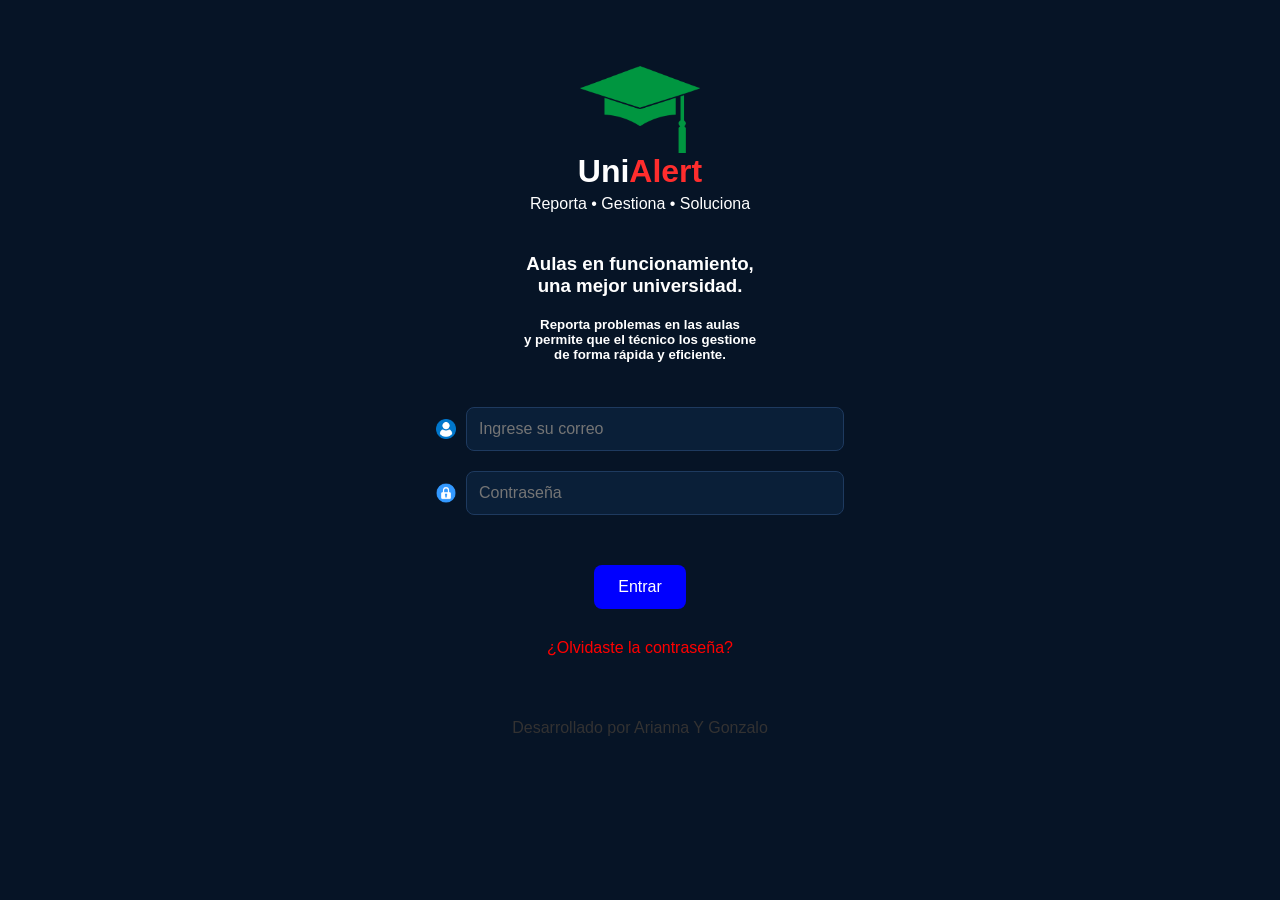
<file: index.html>
<!DOCTYPE html>
<html lang="en">
<head>
    <meta charset="UTF-8">
    <meta name="viewport" content="width=device-width, initial-scale=1.0">
    <title>UniAlert</title>
    <link rel="stylesheet" href="css/index.css">
</head>
<body>
    <main>
        <div class="contenedor-logo">
            <img src="img/logo.png" class="logo" alt="">
            <h1>Uni<span class="span-rojo">Alert</span></h1>
        </div>
        <div class="frase-1">
            <p>Reporta &bull; Gestiona &bull; Soluciona </p>
        </div>
        <div class="frase-2">
            <h3>
                Aulas en funcionamiento, <br>
                una mejor universidad.
            </h3>
            <h5>
                Reporta problemas en las aulas <br> y permite que el técnico los gestione <br>
                de forma rápida y eficiente.
            </h5>
        </div>

        <form id="login-form" class="form-login">
            <div>
                <img src="img/user.png" alt="usuario">
                <input type="text" placeholder="Ingrese su correo" name="txtusuario" id="email" required>
            </div>
            <div>
                <img src="img/pass.png" alt="contraseña">
                <input type="password" name="password" id="password" required placeholder="Contraseña" minlength="8">
            </div>
            <button type="submit">Entrar</button>
            <a href="">¿Olvidaste la contraseña?</a>
        </form>
    </main>

    <footer>
        <p style="text-align: center; color: #333232;">Desarrollado por Arianna Y Gonzalo</p>
    </footer>

    <script src="js/login.js"></script>
</body>
</html>
</file>
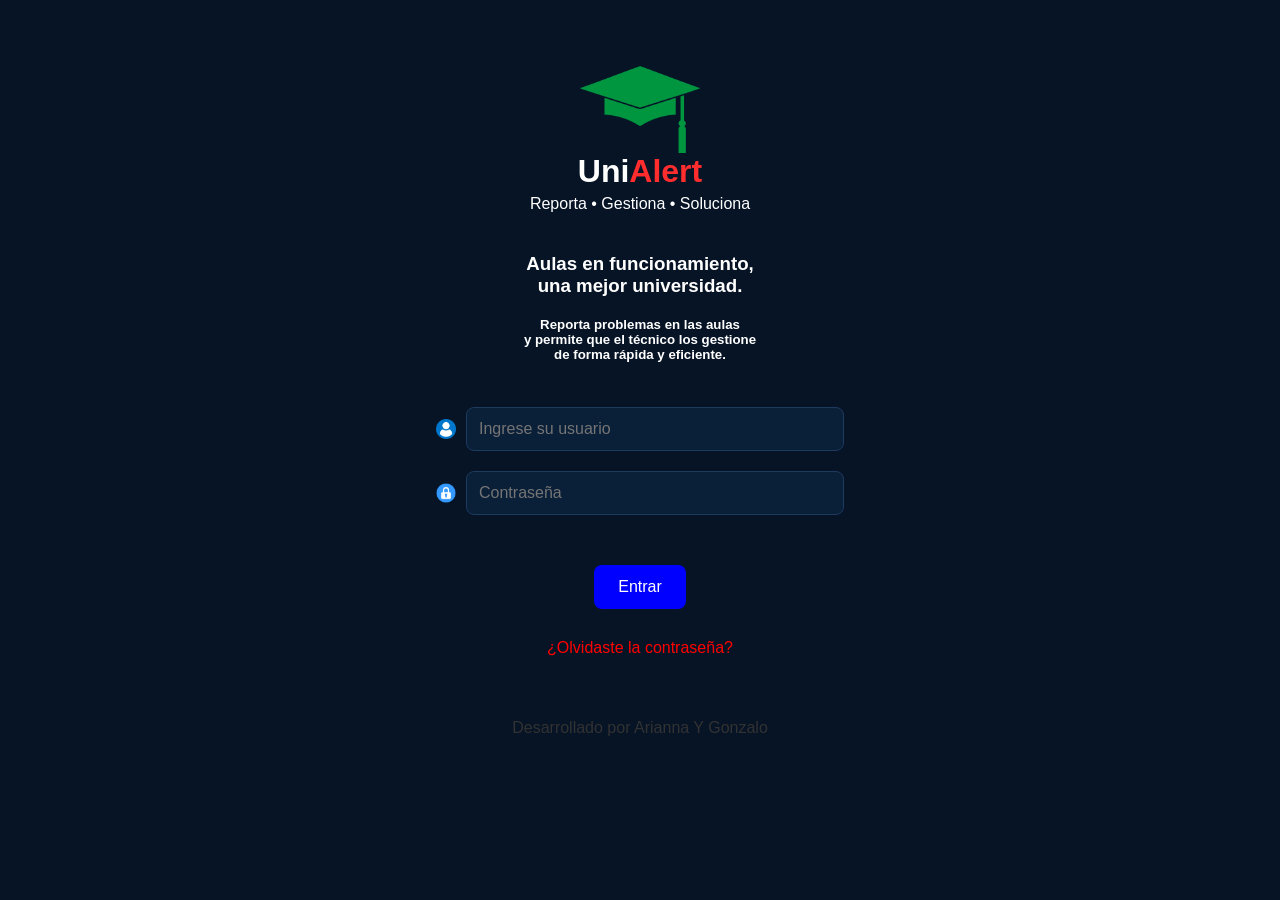
<file: html/index.html>
<!DOCTYPE html>
<html lang="en">
<head>
    <meta charset="UTF-8">
    <meta name="viewport" content="width=device-width, initial-scale=1.0">
    <title>Document</title>
    <link rel="stylesheet" href="../css/index.css">
</head>
<body>
    <main>
        <div class="contenedor-logo">
            <img src="/img/logo.png" class="logo" alt="">
            <h1>Uni<span class="span-rojo">Alert</span></h1>
        </div>
        <div class="frase-1">
            <p>Reporta &bull; Gestiona &bull; Soluciona </p>
        </div>
        <div class="frase-2">
            <h3>
                Aulas en funcionamiento, <br>
                una mejor universidad.
            </h3>
            <h5>
                Reporta problemas en las aulas <br> y permite que el técnico los gestione <br>
                de forma rápida y eficiente.
            </h5>
        </div>

        <form id="login-form" class="form-login">
            <div>
                <img src="/img/user.png" alt="aqui va el usuario">
                <input type="text" placeholder="Ingrese su usuario" name="txtusuario" id="txtusuario" required minlength="1" maxlength="10">
            </div>
            <div>
                <img src="/img/pass.png" alt="aqui va la contraseña">
                <input type="password" name="txtpass" id="txtpass" required placeholder="Contraseña" minlength="8">
            </div>
            <button type="submit">Entrar</button>
            <a href="">¿Olvidaste la contraseña?</a>
        </form>
    </main>

    <footer>
        <p style = "text-align: center; color: #333232;">Desarrollado por Arianna Y Gonzalo</p>
    </footer>




    <script src="/js/login.js"></script>
</body>
</html>
</file>
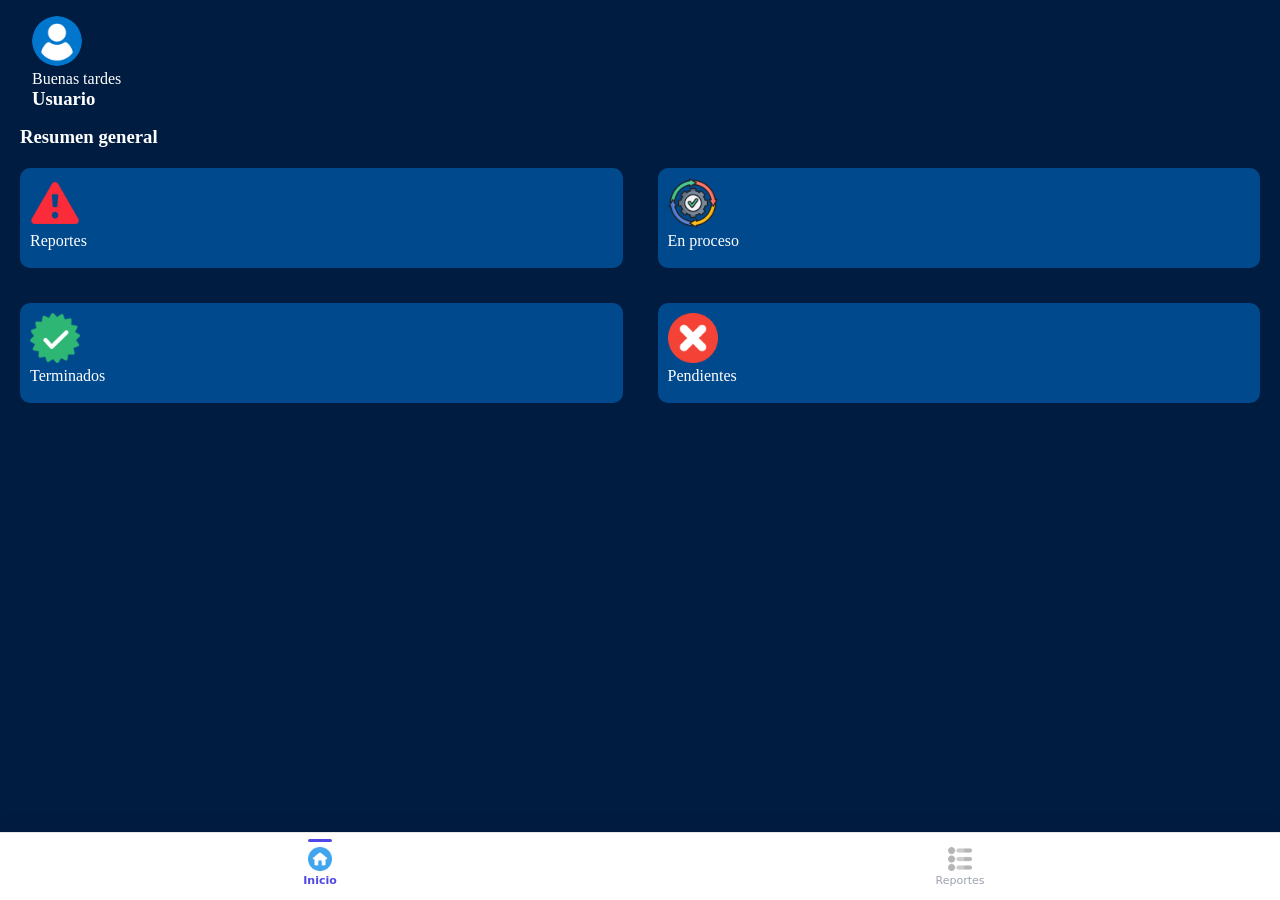
<file: html/dash-tecn.html>
<!DOCTYPE html>
<html lang="es">

<head>

    <meta charset="UTF-8">

    <meta
        name="viewport"
        content="width=device-width, initial-scale=1.0"
    >

    <title>UniAlert - Técnico</title>


    <link
        rel="stylesheet"
        href="../css/dash-usu.css"
    >

    <link
        rel="stylesheet"
        href="../css/navegador.css"
    >

</head>


<body>



<!-- =========================
        ENCABEZADO
========================== -->

<header>

    <div>

        <nav>

            <img
                src="../img/user.png"
                alt="Usuario"
                class="icono-usuario"
            >


            <p
                class="saludo"
                id="saludo"
            >
                Buenos días
            </p>


        </nav>



        <h3
            class="nombre-usuario"
            id="nombre-usuario"
        >
            Cargando...
        </h3>


    </div>


</header>






<!-- =========================
        CONTENIDO
========================== -->

<main>



<!-- RESUMEN -->

<h3 style="margin-left:20px;">

    Resumen general

</h3>




<div class="contenedor-resumen">



    <!-- TODOS -->

    <a
        href="../html/reportes-tecnico.html?estado=todos"
        class="btn-resumen"
    >

        <img
            class="icono-resumen"
            src="../img/alert.png"
            alt="Reportes"
        >

        <p>
            Reportes
        </p>


    </a>







    <!-- EN PROCESO -->


    <a
        href="../html/reportes-tecnico.html?estado=proceso"
        class="btn-resumen"
    >

        <img
            class="icono-resumen"
            src="../img/proceso.png"
            alt="Proceso"
        >


        <p>
            En proceso
        </p>


    </a>








    <!-- TERMINADOS -->


    <a
        href="../html/reportes-tecnico.html?estado=resuelto"
        class="btn-resumen"
    >

        <img
            class="icono-resumen"
            src="../img/check.png"
            alt="Terminados"
        >


        <p>
            Terminados
        </p>


    </a>









    <!-- PENDIENTES -->


    <a
        href="../html/reportes-tecnico.html?estado=pendiente"
        class="btn-resumen"
    >


        <img
            class="icono-resumen"
            src="../img/close.png"
            alt="Pendientes"
        >


        <p>
            Pendientes
        </p>


    </a>




</div>





</main>









<!-- =========================
        FOOTER
========================== -->


<footer>



<a
    href="../html/dash-tecn.html"
    class="btn-footer"
>


    <img
        class="icono-footer"
        src="../img/inicio.png"
    >


    <p>
        Inicio
    </p>


</a>






<a
    href="../html/reportes-tecnico.html?estado=todos"
    class="btn-footer"
    id="footer-reportes"
>


    <img
        class="icono-footer"
        src="../img/reportes.png"
    >


    <p>
        Reportes
    </p>


</a>




</footer>









<!-- =========================
        JAVASCRIPT
========================== -->


<script src="../js/btn-activo.js"></script>

<script src="../js/usuario.js"></script>

<script src="../js/reportes-tecnico.js"></script>



</body>

</html>
</file>
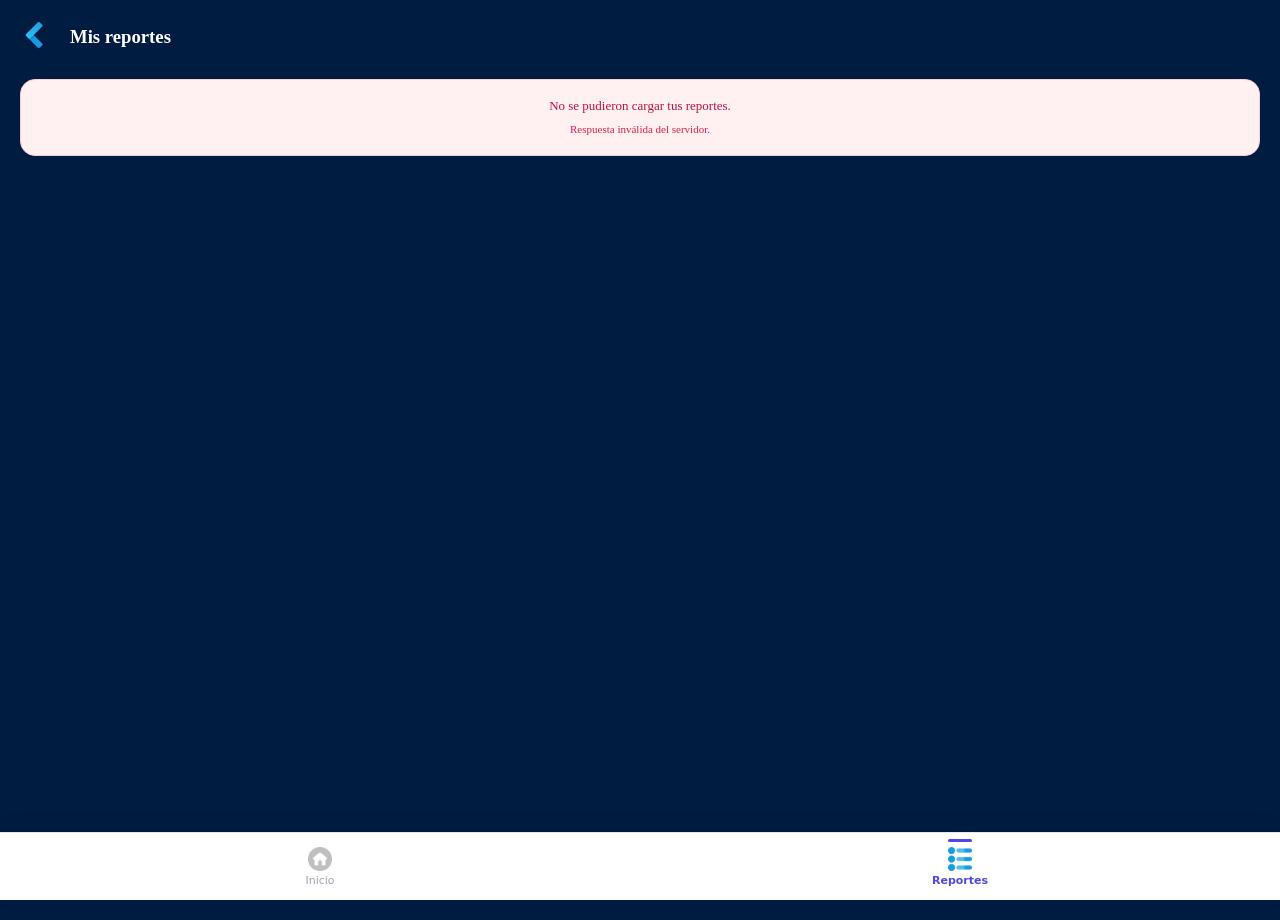
<file: html/mis-reportes.html>
<!DOCTYPE html>
<html lang="en">

<head>
    <meta charset="UTF-8">
    <meta name="viewport" content="width=device-width, initial-scale=1.0">
    <title>Reportar Problema</title>
    <link rel="stylesheet" href="../css/navegador.css">
    <link rel="stylesheet" href="../css/reportar.css">
    <link rel="stylesheet" href="../css/mis-reportes.css">
</head>

<body>
    <header>
        <a href="../html/dash-usu.html">
            <img src="../img/flecha-izquierda.png" alt="flecha izquierda" class="flecha-izquierda">
        </a>
        <h3>Mis reportes</h3>
    </header>

    <div
    class="ultimas-noticias"
    id="lista-mis-reportes"
>
    <p class="cargando-reportes">
        Cargando reportes...
    </p>
</div>

       <footer>

    <a href="../html/dash-usu.html" class="btn-footer">
        <img 
            class="icono-footer"
            src="../img/inicio.png"
        >
        <p>Inicio</p>
    </a>


    <a href="../html/mis-reportes.html" class="btn-footer">
        <img 
            class="icono-footer"
            src="../img/reportes.png"
        >
        <p>Reportes</p>
    </a>


</footer>


<script src="../js/btn-activo.js"></script>
  <script src="../js/mis-reportes.js"></script>
  <script src="../js/usuario.js"></script>
</body>

</html>
</file>
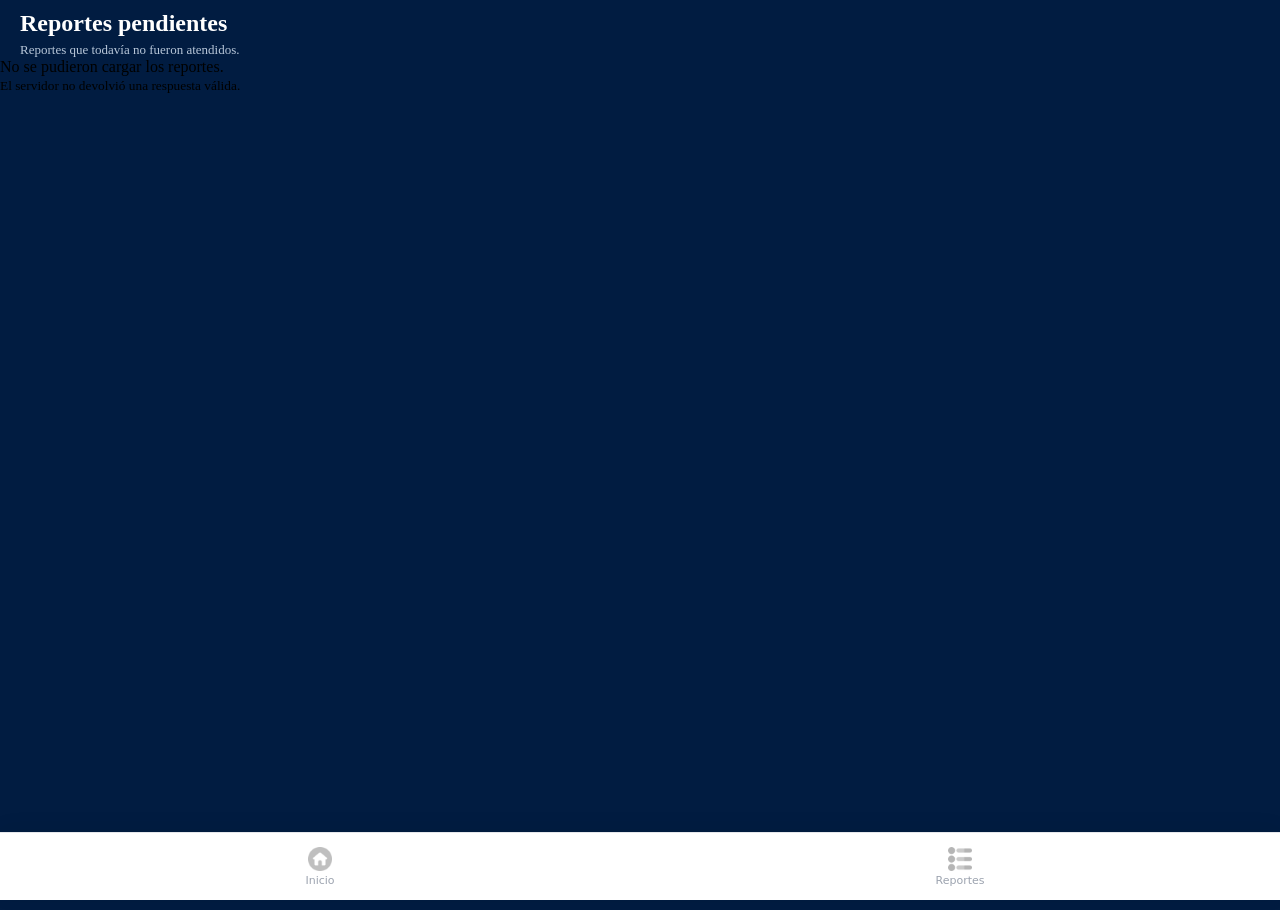
<file: html/reportes-pendientes.html>
<!DOCTYPE html>
<html lang="es">

<head>

    <meta charset="UTF-8">

    <meta name="viewport" content="width=device-width, initial-scale=1.0">

    <title>Reportes pendientes</title>

    <link rel="stylesheet" href="../css/dash-usu.css">

    <link rel="stylesheet" href="../css/navegador.css">

</head>


<body>


    <!-- =====================================
         CONTENIDO
    ====================================== -->

    <main>

        <div style="
                padding: 0 20px;
                margin-top: 10px;
            ">

            <h2 style="
                    color: white;
                    margin-bottom: 5px;
                ">
                Reportes pendientes
            </h2>

            <p style="
                    color: #b8c7d9;
                    font-size: 13px;
                ">
                Reportes que todavía no fueron atendidos.
            </p>

        </div>


        <!-- LISTA -->

        <div class="ultimas-noticias" id="lista-reportes">

            <p class="cargando-reportes">
                Cargando reportes...
            </p>

        </div>

    </main>



    <!-- =====================================
         FOOTER
    ====================================== -->

    <footer>

    <a href="../html/dash-usu.html" class="btn-footer">
        <img 
            class="icono-footer"
            src="../img/inicio.png"
        >
        <p>Inicio</p>
    </a>


    <a href="../html/mis-reportes.html" class="btn-footer">
        <img 
            class="icono-footer"
            src="../img/reportes.png"
        >
        <p>Reportes</p>
    </a>



</footer>


    <!-- =====================================
         JAVASCRIPT
    ====================================== -->

    <script src="../js/usuario.js"></script>

    <script src="../js/reportes-pendientes.js"></script>

</body>

</html>
</file>
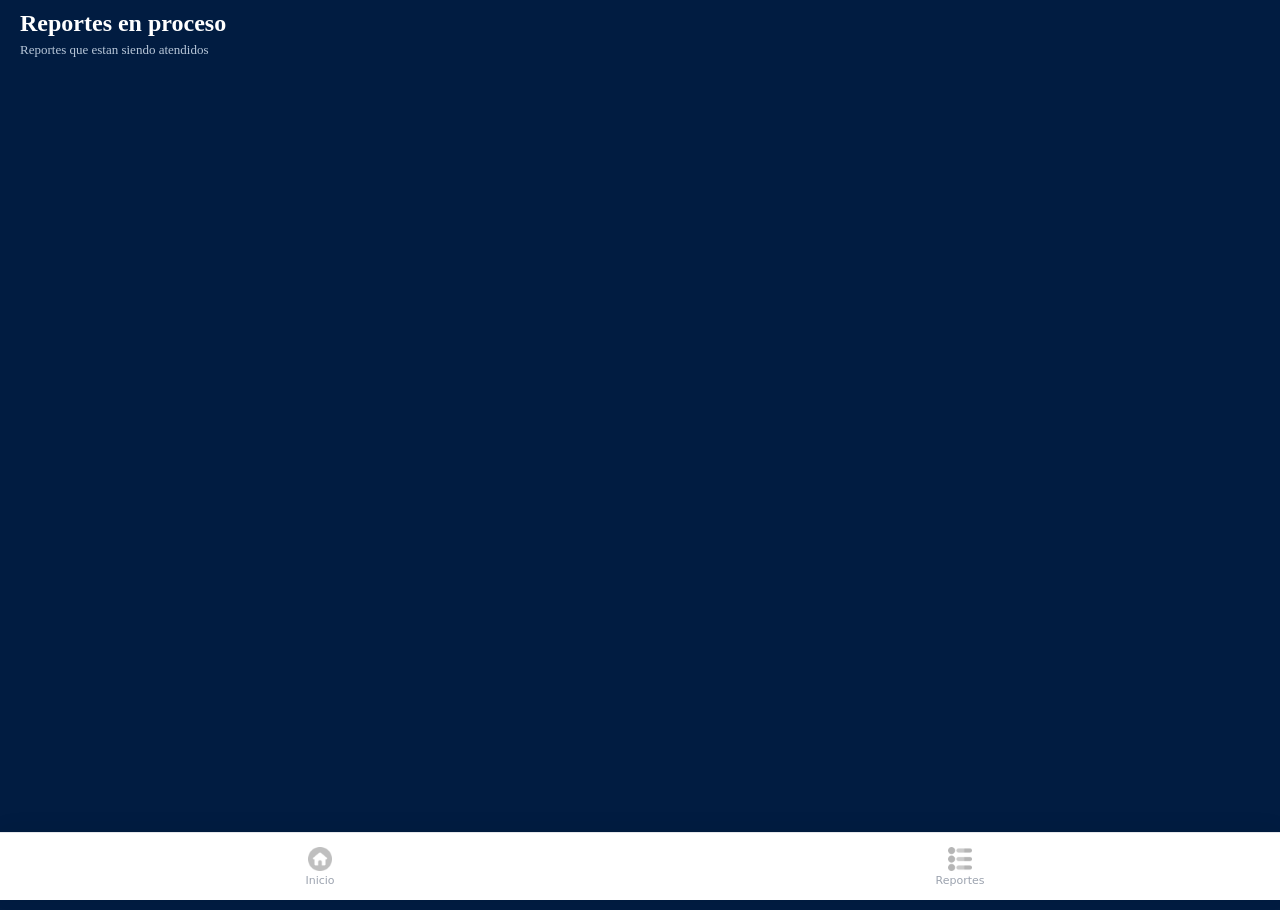
<file: html/reportes-proceso.html>
<!doctype html>
<html lang="es">
  <head>
    <meta charset="UTF-8" />

    <meta name="viewport" content="width=device-width, initial-scale=1.0" />

    <title>Reportes en proceso</title>

    <link rel="stylesheet" href="../css/dash-usu.css" />
    <link rel="stylesheet" href="../css/navegador.css">
  </head>

  <body>


    <main>

        <div style="
                padding: 0 20px;
                margin-top: 10px;
            ">

            <h2 style="
                    color: white;
                    margin-bottom: 5px;
                ">
                Reportes en proceso
            </h2>

            <p style="
                    color: #b8c7d9;
                    font-size: 13px;
                ">
                Reportes que estan siendo atendidos
            </p>

        </div>

    <footer>

    <a href="../html/dash-usu.html" class="btn-footer">
        <img 
            class="icono-footer"
            src="../img/inicio.png"
        >
        <p>Inicio</p>
    </a>


    <a href="../html/mis-reportes.html" class="btn-footer">
        <img 
            class="icono-footer"
            src="../img/reportes.png"
        >
        <p>Reportes</p>
    </a>




</footer>

    <script src="../js/reportes-proceso.js"></script>
  </body>
</html>
</file>
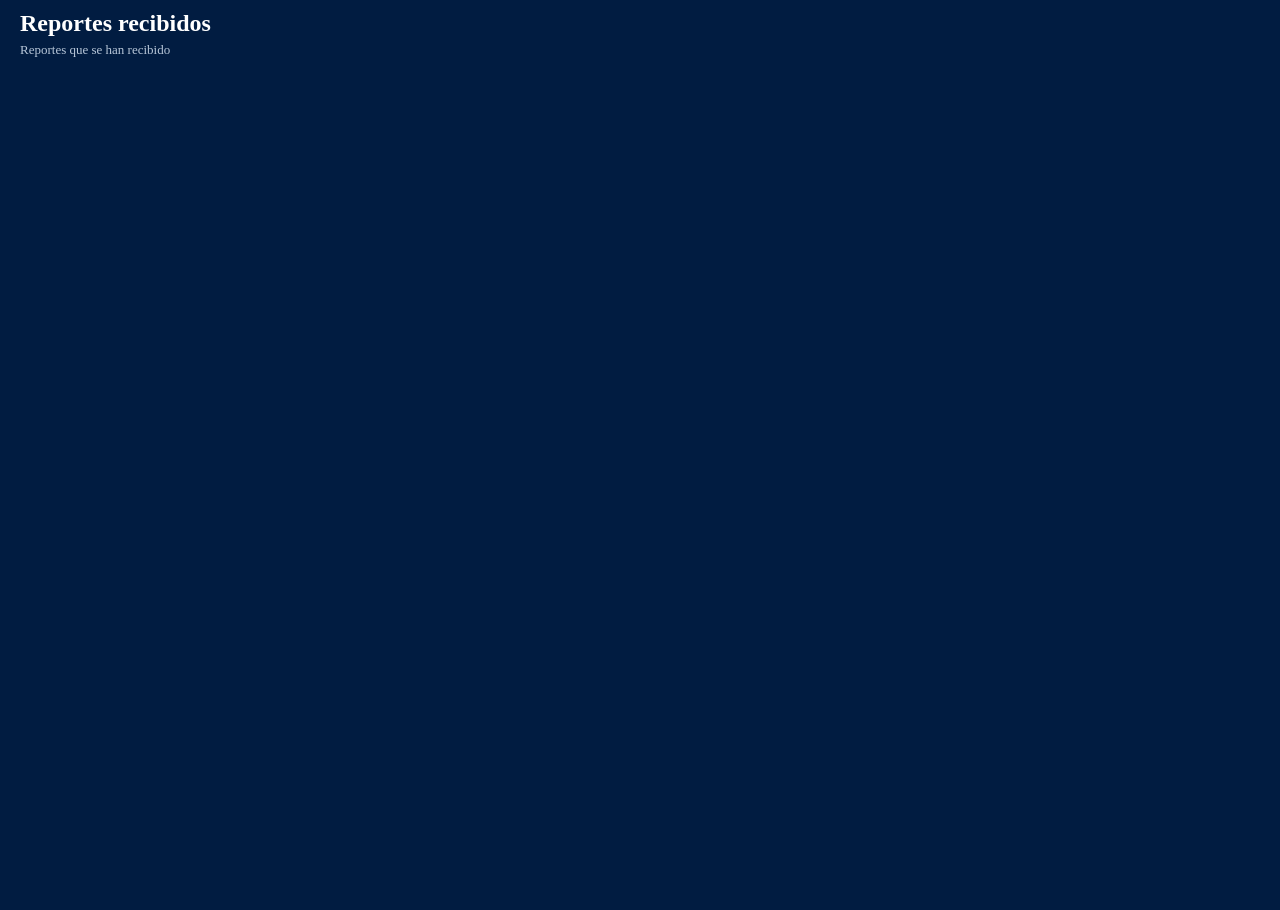
<file: html/reportes-recibidos.html>
<!DOCTYPE html>
<html lang="es">

<head>
    <meta charset="UTF-8">
    <meta name="viewport" content="width=device-width, initial-scale=1.0">
    <title>Reportar Problema</title>
    <link rel="stylesheet" href="../css/reportar.css">
    <link rel="stylesheet" href="../css/navegador.css">
</head>

<body>
    
    <main>

        <div style="
                padding: 0 20px;
                margin-top: 10px;
            ">

            <h2 style="
                    color: white;
                    margin-bottom: 5px;
                ">
                Reportes recibidos
            </h2>

            <p style="
                    color: #b8c7d9;
                    font-size: 13px;
                ">
                Reportes que se han recibido
            </p>

        </div>








    
</body>

</html>
</file>
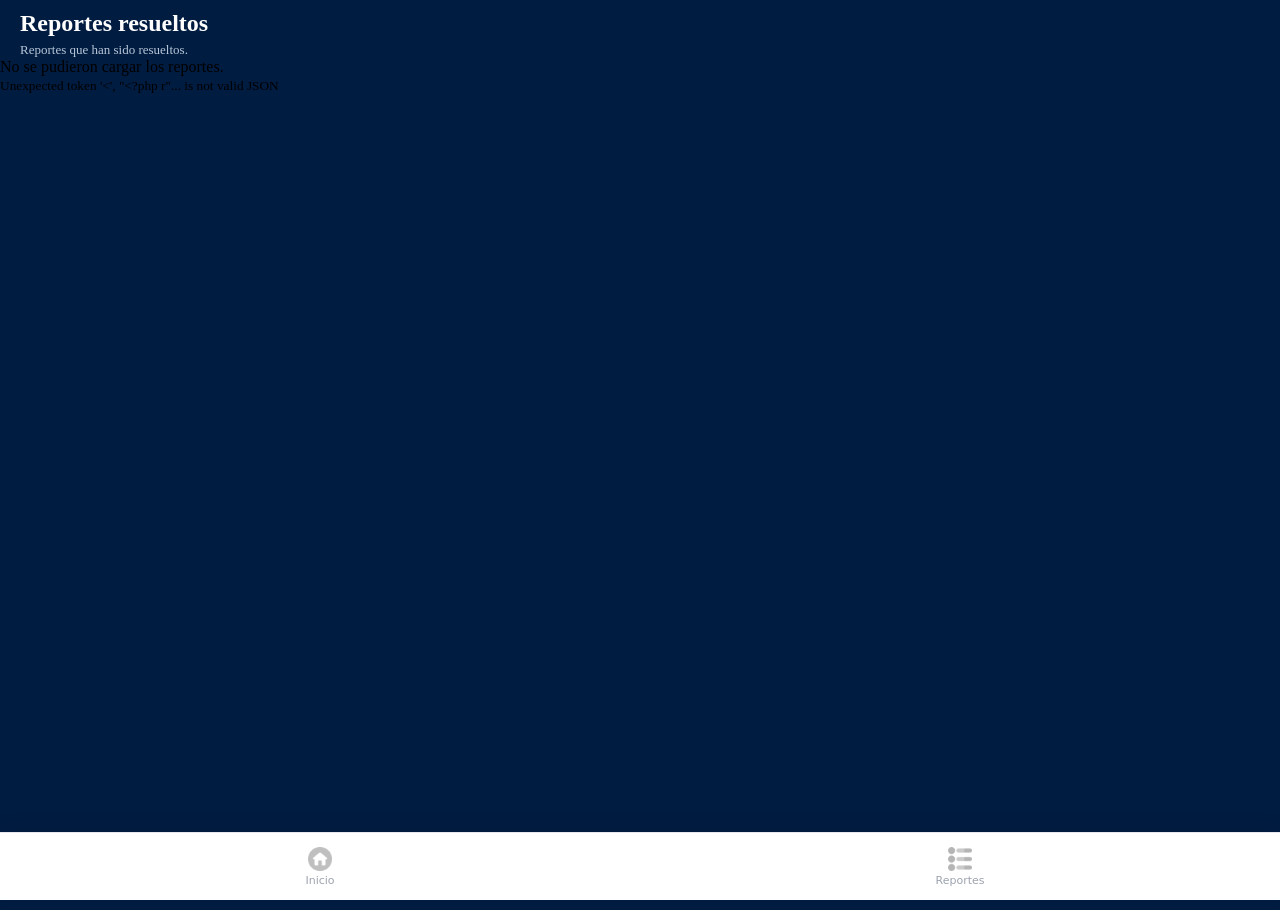
<file: html/reportes-resueltos.html>
<!doctype html>
<html lang="es">

<head>
    <meta charset="UTF-8">

    <meta
        name="viewport"
        content="width=device-width, initial-scale=1.0"
    >

    <title>Reportes resueltos</title>

    <link
        rel="stylesheet"
        href="../css/dash-usu.css"
    >

    <link
        rel="stylesheet"
        href="../css/navegador.css"
    >
</head>


<body>

    <main>

        <!-- TÍTULO -->
        <div style="
            padding: 0 20px;
            margin-top: 10px;
        ">

            <h2 style="
                color: white;
                margin-bottom: 5px;
            ">
                Reportes resueltos
            </h2>

            <p style="
                color: #b8c7d9;
                font-size: 13px;
            ">
                Reportes que han sido resueltos.
            </p>

        </div>


        <!-- LISTA DE REPORTES -->
        <div
            class="ultimas-noticias"
            id="lista-reportes"
        >

            <p class="cargando-reportes">
                Cargando reportes...
            </p>

        </div>


    </main>


    <!-- FOOTER -->
    <footer>

    <a href="../html/dash-usu.html" class="btn-footer">
        <img 
            class="icono-footer"
            src="../img/inicio.png"
        >
        <p>Inicio</p>
    </a>


    <a href="../html/mis-reportes.html" class="btn-footer">
        <img 
            class="icono-footer"
            src="../img/reportes.png"
        >
        <p>Reportes</p>
    </a>

</footer>


    <script src="../js/reportes-resueltos.js"></script>

</body>

</html>
</file>
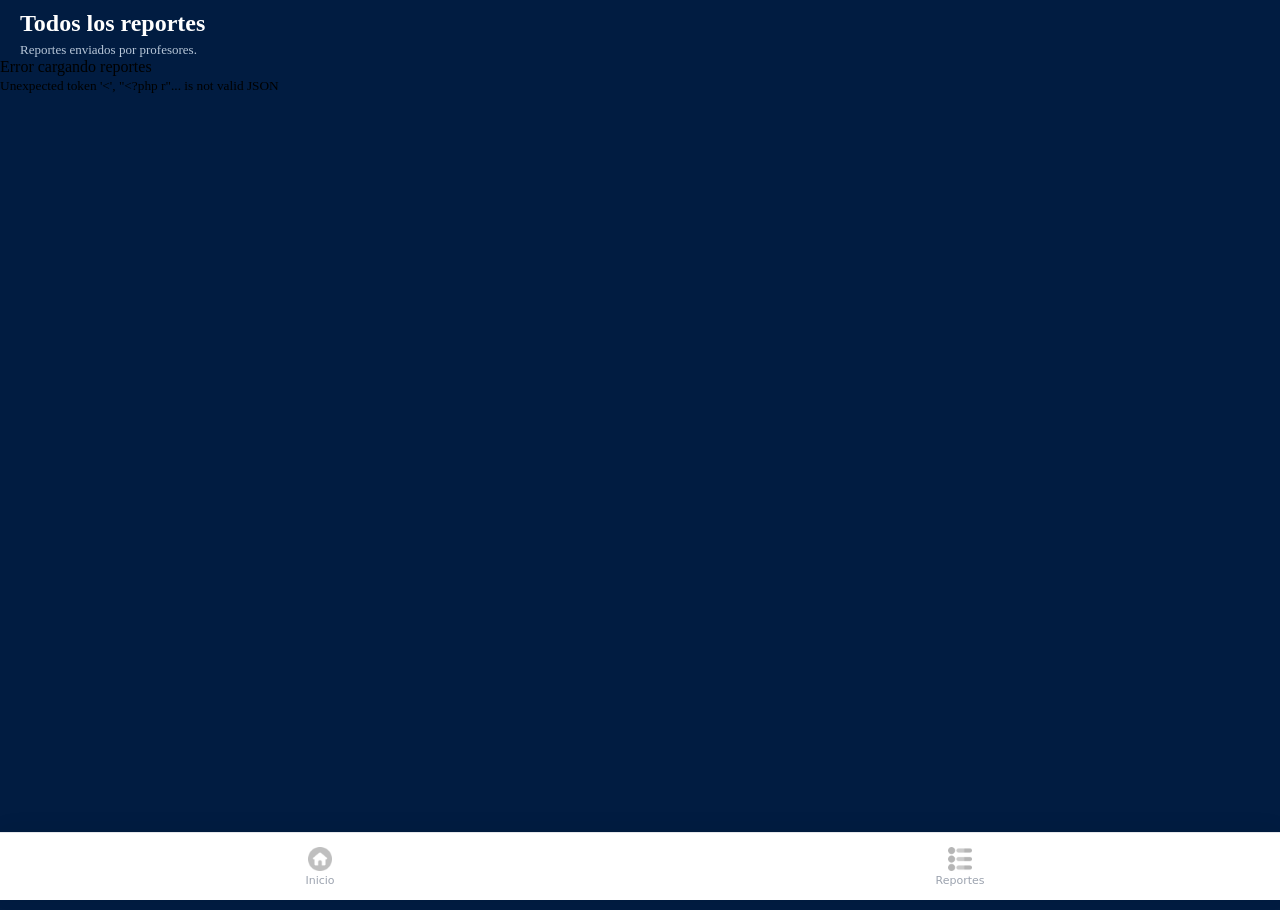
<file: html/reportes-tecnico.html>
<!DOCTYPE html>
<html lang="es">

<head>

    <meta charset="UTF-8">

    <meta
        name="viewport"
        content="width=device-width, initial-scale=1.0"
    >

    <title>Reportes Técnico</title>


    <link
        rel="stylesheet"
        href="../css/dash-usu.css"
    >

    <link
        rel="stylesheet"
        href="../css/navegador.css"
    >

</head>



<body>




<!-- =====================================
        CONTENIDO
====================================== -->


<main>


<div
style="
padding:0 20px;
margin-top:10px;
"
>



<h2
id="titulo-reportes"
style="
color:white;
margin-bottom:5px;
"
>

Todos los reportes

</h2>




<p
id="descripcion-reportes"
style="
color:#b8c7d9;
font-size:13px;
"
>

Reportes enviados por los profesores.

</p>



</div>






<!-- =====================================
        LISTA DE REPORTES
====================================== -->


<div
class="ultimas-noticias"
id="lista-reportes"
>


<p class="cargando-reportes">

Cargando reportes...

</p>



</div>




</main>









<!-- =====================================
        FOOTER
====================================== -->


<footer>



<a

href="../html/dash-tecn.html"

class="btn-footer"

id="footer-inicio"

>


<img

class="icono-footer"

src="../img/inicio.png"

alt="Inicio"

>


<p>

Inicio

</p>


</a>







<a

href="../html/reportes-tecnico.html?estado=todos"

class="btn-footer"

id="footer-reportes"

>


<img

class="icono-footer"

src="../img/reportes.png"

alt="Reportes"

>


<p>

Reportes

</p>


</a>




</footer>









<!-- =====================================
        JAVASCRIPT
====================================== -->


<script src="../js/usuario.js"></script>

<script src="../js/reportes-tecnico.js"></script>

<script src="../js/btn-activo.js"></script>



</body>

</html>
</file>
<file: css/index.css>
*, *::before, *::after {
  margin: 0;
  padding: 0;
  box-sizing: border-box;
}

html {
  width: 100%;
  max-width: 100%;
  overflow-x: clip;
}

html, body {
  margin: 0;
  padding-left: 0;
  padding-right: 0;
  max-width: 100%;
  min-height: 100dvh;
  overflow-x: clip;
  font-size: 16px;
}

:root {
  --safe-top: env(safe-area-inset-top);
  --safe-bottom: env(safe-area-inset-bottom);
  --safe-left: env(safe-area-inset-left);
  --safe-right: env(safe-area-inset-right);
  --bg: #061426;
  --text: #ffffff;
  --accent: #ff2d2d;
}

body {
  background-color: var(--bg);
  color: var(--text);
  font-family: -apple-system, BlinkMacSystemFont, 'Segoe UI', Roboto, sans-serif;

  padding-top: var(--safe-top);
  padding-bottom: var(--safe-bottom);
  padding-left: var(--safe-left);
  padding-right: var(--safe-right);

  -webkit-tap-highlight-color: transparent; /* quita flash azul al tocar */
  overscroll-behavior: none; /* evita scroll elástico */

  display: flex;
  flex-direction: column;
  align-items: center;
}

body > * {
  width: 100%;
  max-width: 480px;
  padding-top: 16px;
  padding-left: 16px;
  padding-right: 16px;
}

img, video, iframe {
  max-width: 100%;
  height: auto;
  display: block;
}

/* Áreas táctiles mínimo 44x44px */
button, a {
  min-height: 44px;
  min-width: 44px;
  cursor: pointer;
  touch-action: manipulation;
  -webkit-user-select: none;
  user-select: none;
}

/*Logo*/
.contenedor-logo{
    display: flex;
    justify-content: center;
    align-items: center;
    flex-direction: column;
}

.contenedor-logo h1{
    color: var(--text);
}

.contenedor-logo .span-rojo{
    color: var(--accent);
}

.logo{
    width: 120px;
    max-width: 40vw;
    height: auto;
    margin-top: 50px;
}

.frase-1{
    color: var(--text);
    text-align: center;
    margin-top: 5px;
}

.frase-2{
    display:flex;
    justify-content: center;
    color: var(--text);
    flex-direction: column;
    align-items: center;
}

.frase-2 h3{
    margin-top: 40px;
    text-align: center;
    overflow-wrap: break-word;
}

.frase-2 h5{
    margin-top: 20px;
    text-align: center;
    overflow-wrap: break-word;
}

form{
    display: flex;
    align-items: center;
    justify-content: center;
    flex-direction: column;
    width: 100%;
    margin-top: 25px;
    gap: 20px;
    padding: 20px;
}

form div{
    display: flex;
    align-items: center;
    justify-content: center;
    width: 100%;
    gap: 10px;
}

form div input{
    flex: 1;
    min-width: 0;
    font-size: 16px;
    padding: 12px;
    border-radius: 8px;
    border: 1px solid #1e3a5f;
    background-color: #0a1f38;
    color: var(--text);
    outline: none;
}


form div input:focus{
    border-color: blue;
}


form div input:not(:placeholder-shown) {
  border-color: #22c55e;
}

form img{
    width: 20px;
    flex-shrink: 0;
}

form button{
    padding: 12px 24px;
    border-radius: 8px;
    border: none;
    background-color: blue;
    color: white;
    font-size: 16px;
    cursor: pointer;
    margin-top: 30px;
}

form a {
  margin-top: 10px;
  color: red;
  text-decoration: none;
}
</file>
<file: css/dash-usu.css>
/* ========== RESET ========== */
*, *::before, *::after {
  margin: 0;
  padding: 0;
  box-sizing: border-box;
}

html {
  width: 100%;
  max-width: 100%;
  overflow-x: clip;
}

html, body {
  max-width: 100%;
  min-height: 100dvh;
  overflow-x: clip;
  font-size: 16px;
  background-color:  #011c41;
}

/*header*/
header{
  display: flex;
  justify-content: space-between;
  padding: 1rem 2rem;
}

header p, h3{
  color:white;
}

.icono-usuario{
  width: 50px;
  height: 50px;
  border-radius: 50%;
  object-fit: cover;
}

.icono-notificacion{
  width: 40px;
  height: 40px;
  object-fit: cover;
  margin-top: 10px;
}

.icono-reporte{
  width: 100px;
}

.icono-flecha{
  width: 20px;
}

.btn-reporte{
  display: flex;
  align-items: center;
  justify-content: center;
  gap: 10px;
  background-color: #1bd625;
  margin: 20px;
  padding: 10px;
  text-decoration: none;
  color: white;
}

.btn-reporte h3{
  color:black;
}

/*resumenes*/

.contenedor-resumen{
  display: grid;
  grid-template-columns: repeat(2, 1fr);
  padding: 20px;
  gap: 35px;
}

.btn-resumen{
  width: 100%;
  height: 100px;
  background-color: #00498d;
  padding: 10px;
  text-decoration: none;
  border-radius: 10px;
}

.btn-resumen p{
  color: white;
}

.icono-resumen{
  width: 50px;
  height: 50px;
  object-fit: cover;
}
</file>
<file: css/navegador.css>
footer {
  position: fixed;
  bottom: 0;
  left: 0;
  right: 0;
  height: 68px;
  display: flex;
  justify-content: space-around;
  align-items: center;
  background: #ffffff;
  border-top: 1px solid #e5e7eb;
  box-shadow: 0 -4px 20px rgba(0, 0, 0, 0.06);
  z-index: 1000;
  font-family: system-ui, -apple-system, sans-serif;
}

/*botones*/
.btn-footer {
  position: relative;
  flex: 1;
  height: 100%;
  display: flex;
  flex-direction: column;
  justify-content: center;
  align-items: center;
  gap: 4px;
  text-decoration: none;
  color: #9ca3af;
  font-size: 11px;
  font-weight: 500;
  transition: color 0.25s ease, transform 0.15s ease;
  -webkit-tap-highlight-color: transparent;
  user-select: none;
}

.btn-footer p {
  margin: 0;
  padding: 0;
  line-height: 1;
}

.icono-footer {
  width: 24px;
  height: 24px;
  object-fit: contain;
  opacity: 0.6;
  filter: grayscale(100%);
  transition: opacity 0.25s ease, transform 0.25s ease;
}

/*botón activo*/
.btn-footer.activo {
  color: #4f46e5;
  font-weight: 600;
}

.btn-footer.activo .icono-footer {
  opacity: 1;
  filter: grayscale(0%);
}

.btn-footer.activo::before {
  content: "";
  position: absolute;
  top: 6px;
  width: 24px;
  height: 3px;
  border-radius: 3px;
  background: #4f46e5;
}

/*animación al presionar*/
.btn-footer:active {
  transform: scale(0.94);
}

@media (prefers-color-scheme: dark) {
  footer {
    background: #041c3f;
    border-top-color: #374151;
    box-shadow: 0 -4px 20px rgba(0, 0, 0, 0.4);
  }
  .btn-footer {
    color: #9ca3af;
  }
  .btn-footer.activo {
    color: #818cf8;
  }
  .btn-footer.activo::before {
    background: #818cf8;
  }
}

/*evita que el footer tape el contenido*/
body {
  padding-bottom: 80px;
}
</file>
<file: css/reportar.css>
/* ========== RESET ========== */
*, *::before, *::after {
  margin: 0;
  padding: 0;
  box-sizing: border-box;
}

html {
  width: 100%;
  max-width: 100%;
  overflow-x: clip;
}

html, body {
  max-width: 100%;
  min-height: 100dvh;
  overflow-x: clip;
  font-size: 16px;
  background-color:  #011c41;
}

/*header*/
header{
  display: flex;
  margin: 20px;
  gap: 20px;
  align-items: center;
}

.flecha-izquierda{
   width: 30px;
}

h3{
  color:white;
}

form{
  display: flex;
  flex-direction: column;
  justify-content: center;
  text-align: left;
  padding: 30px;
  gap: 15px;
  background-color: white;
  margin: 50px 20px;
  border-radius: 10px;
}

form label{
  color: rgb(0, 0, 0);
  font-size: 18px;
}

form textarea{
  padding: 10px;
  height: 100px;
}     

select{
  padding: 10px;
  width: 100%;
  background-color: white;
}

select:focus{
  outline: none;
  border: 2px solid #002383;
}

textarea:focus{
  outline: none;
  border: 2px solid #002383;
}

button{
  display: flex;
  align-items: center;
  justify-content: center;
  gap: 10px;
  padding: 10px;
  background-color: #002383;
  color: white;
  border: none;
  border-radius: 5px;
  cursor: pointer;
  margin-top: 25px;
}

#preview {
  max-width: 100%;
  max-height: 300px;
  margin-top: 10px;
  border-radius: 5px;
}

.upload-box {
  display: flex;
  flex-direction: column;
  align-items: center;
  justify-content: center;
  gap: 6px;
  padding: 24px 16px;
  border: 2px dashed #cbd5e1;
  border-radius: 12px;
  background-color: #f8fafc;
  cursor: pointer;
  text-align: center;
  transition: border-color 0.2s ease, background-color 0.2s ease, transform 0.1s ease;
}

.upload-box:hover {
  border-color: #2563eb;
  background-color: #eff6ff;
}

.upload-box:active {
  transform: scale(0.99);
}

.upload-texto {
  font-size: 0.95rem;
  font-weight: 600;
  color: #1f2937;
}

.upload-subtexto {
  font-size: 0.8rem;
  color: #6b7280;
}

/* Cuando hay imagen seleccionada */
.upload-box.tiene-imagen {
  border-color: #22c55e;
  background-color: #f0fdf4;
}
</file>
<file: css/mis-reportes.css>
/* =========================================
   ÚLTIMAS NOTICIAS
========================================= */

.ultimas-noticias {
    width: 100%;

    display: flex;
    flex-direction: column;

    gap: 18px;

    padding: 5px 20px 100px;

    margin-top: 15px;
}


/* =========================================
   TARJETA REPORTE
========================================= */

.tarjeta-reporte {
    width: 100%;

    background-color: #ffffff;

    border-radius: 18px;

    padding: 18px;

    border: 1px solid #e5eaf0;

    box-shadow: 0 5px 15px rgba(0, 0, 0, 0.10);

    text-align: left;
}


/* =========================================
   PARTE SUPERIOR
========================================= */

.reporte-superior {
    display: flex;

    justify-content: space-between;

    align-items: flex-start;

    gap: 15px;
}

.reporte-superior > div:first-child {
    flex: 1;

    min-width: 0;
}


/* =========================================
   TIPO
========================================= */

.tipo-reporte {
    display: block;

    color: #1677d2;

    font-size: 11px;

    font-weight: 700;

    text-transform: uppercase;

    letter-spacing: 0.4px;

    margin-bottom: 7px;
}


/* =========================================
   AULA
========================================= */

.reporte-superior h4 {
    margin: 0;

    color: #102a43;

    font-size: 17px;

    font-weight: 700;
}


/* =========================================
   ESTADO
========================================= */

.estado-reporte {
    flex-shrink: 0;

    display: flex;

    align-items: center;
    justify-content: center;

    min-height: 28px;

    padding: 6px 12px;

    margin-top: 18px;

    border-radius: 20px;

    background-color: #fff4cc;

    color: #9a6b00;

    font-size: 10px;

    font-weight: 700;

    white-space: nowrap;
}


/* =========================================
   DESCRIPCIÓN
========================================= */

.descripcion-reporte {
    margin-top: 18px;

    padding-top: 15px;

    border-top: 1px solid #edf1f5;

    color: #52606d;

    font-size: 13px;

    line-height: 1.6;

    word-break: break-word;
}


/* =========================================
   IMAGEN
========================================= */

.imagen-reporte {
    display: block;

    width: 100%;

    height: 160px;

    margin-top: 16px;

    object-fit: cover;

    border-radius: 12px;
}


/* =========================================
   FECHA
========================================= */

.fecha-reporte {
    margin-top: 16px;

    padding-top: 12px;

    border-top: 1px solid #edf1f5;

    color: #9aa5b1;

    font-size: 10px;

    text-align: left;
}


/* =========================================
   SIN REPORTES
========================================= */

.sin-reportes {
    width: 100%;

    background-color: #ffffff;

    border-radius: 18px;

    padding: 30px 20px;

    text-align: center;

    box-shadow: 0 5px 15px rgba(0, 0, 0, 0.08);
}

.sin-reportes img {
    width: 45px;

    margin-bottom: 12px;

    opacity: 0.6;
}

.sin-reportes p {
    color: #64748b;

    font-size: 13px;

    line-height: 1.5;
}


/* =========================================
   CARGANDO
========================================= */

.cargando-reportes {
    padding: 25px;

    color: #b8c7d9;

    text-align: center;

    font-size: 13px;
}


/* =========================================
   ERROR
========================================= */

.error-reportes {
    width: 100%;

    padding: 18px;

    background-color: #fff1f2;

    border: 1px solid #fecdd3;

    border-radius: 15px;

    text-align: center;
}

.error-reportes p {
    color: #be123c;

    font-size: 13px;

    margin-bottom: 5px;
}

.error-reportes small {
    color: #e11d48;

    font-size: 11px;
}


/* =========================================
   RESPONSIVE
========================================= */

@media (max-width: 600px) {

    header {
        padding: 1rem 20px;
    }

    .contenedor-resumen {
        gap: 15px;

        padding: 20px;
    }

    .ultimas-noticias {
        padding-left: 20px;
        padding-right: 20px;

        gap: 18px;
    }

    .tarjeta-reporte {
        padding: 18px;
    }

    .reporte-superior {
        gap: 12px;
    }

    .reporte-superior h4 {
        font-size: 17px;
    }

    .estado-reporte {
        margin-top: 18px;

        padding: 6px 11px;

        font-size: 10px;
    }

    .descripcion-reporte {
        font-size: 13px;

        line-height: 1.6;
    }

    .imagen-reporte {
        height: 150px;
    }
}
</file>
